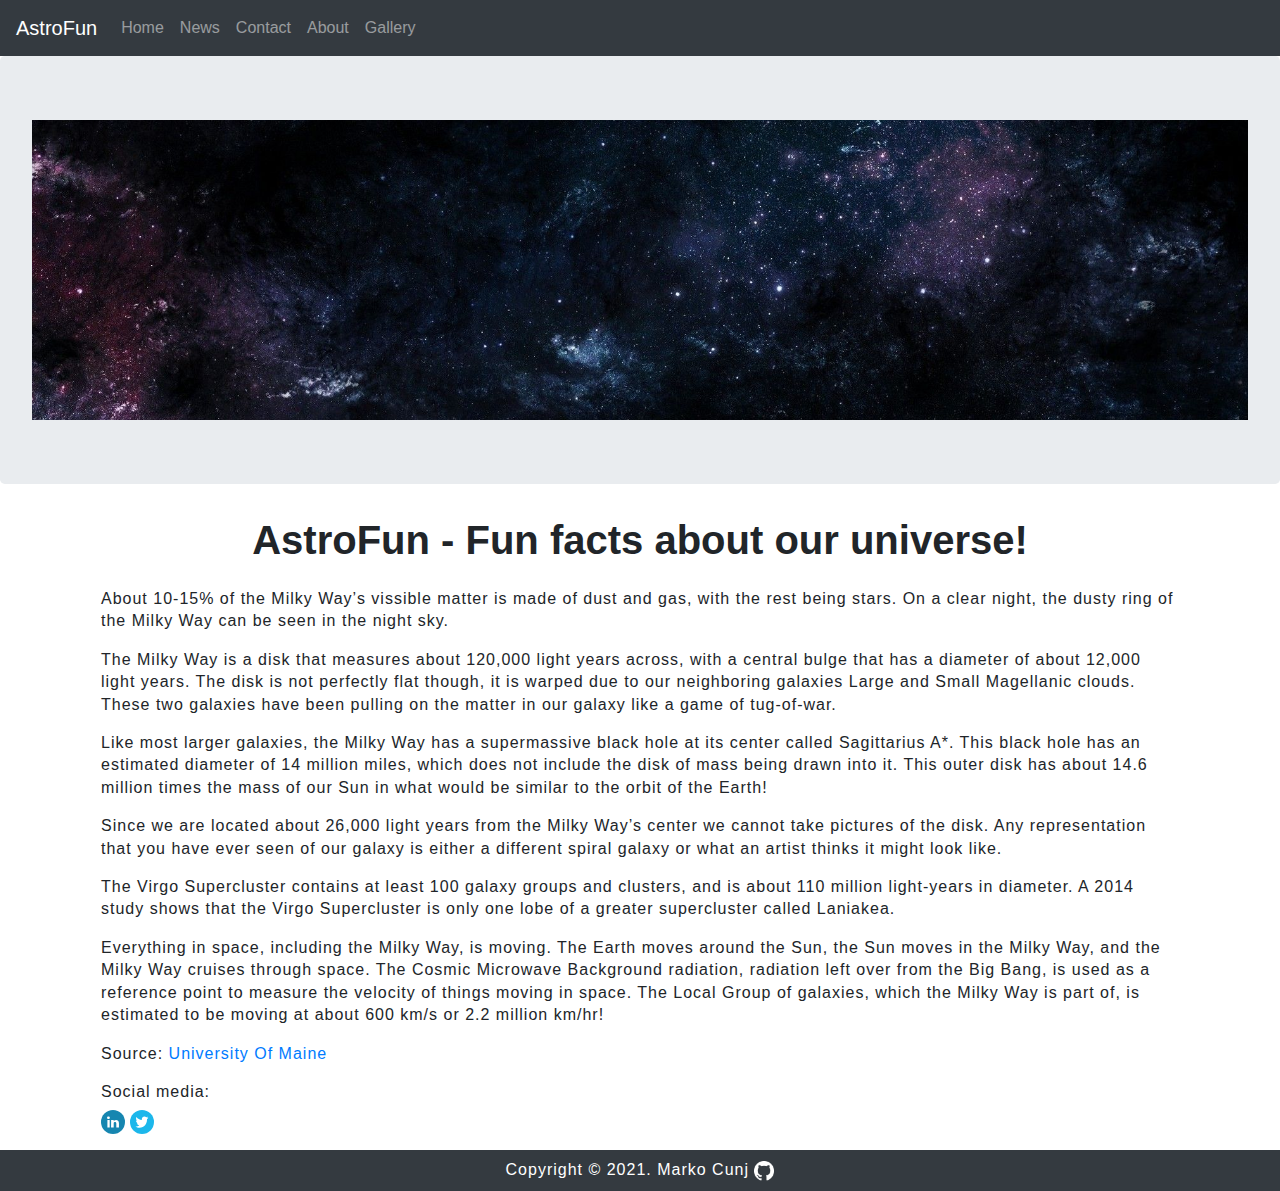
<file: index.html>
<!DOCTYPE html>
<html>
  <head>
    <link
      rel="stylesheet"
      href="https://stackpath.bootstrapcdn.com/bootstrap/4.3.1/css/bootstrap.min.css"
      integrity="sha384-ggOyR0iXCbMQv3Xipma34MD+dH/1fQ784/j6cY/iJTQUOhcWr7x9JvoRxT2MZw1T"
      crossorigin="anonymous"
    />
    <script
      src="https://code.jquery.com/jquery-3.3.1.slim.min.js"
      integrity="sha384-q8i/X+965DzO0rT7abK41JStQIAqVgRVzpbzo5smXKp4YfRvH+8abtTE1Pi6jizo"
      crossorigin="anonymous"
    ></script>
    <script
      src="https://cdnjs.cloudflare.com/ajax/libs/popper.js/1.14.7/umd/popper.min.js"
      integrity="sha384-UO2eT0CpHqdSJQ6hJty5KVphtPhzWj9WO1clHTMGa3JDZwrnQq4sF86dIHNDz0W1"
      crossorigin="anonymous"
    ></script>
    <script
      src="https://stackpath.bootstrapcdn.com/bootstrap/4.3.1/js/bootstrap.min.js"
      integrity="sha384-JjSmVgyd0p3pXB1rRibZUAYoIIy6OrQ6VrjIEaFf/nJGzIxFDsf4x0xIM+B07jRM"
      crossorigin="anonymous"
    ></script>
    <title>AstroFun</title>
    <meta http-equiv="content-type" content="text/html; charset=UTF-8" />
    <link rel="stylesheet" href="style.css" />
    <meta name="author" content="Marko Cunj" />
    <meta
      name="viewport"
      content="width=device-width; initial-scale=1.0; maximum-scale=1.0; user-scalable=0;"
    />
    <link rel="shortcut icon" type="image/x-icon" href="favicon.ico" />
  </head>
  <body>
    <header>
      <nav class="navbar navbar-expand-lg navbar-dark bg-dark">
        <a class="navbar-brand" href="index.html">AstroFun</a>
        <button
          class="navbar-toggler"
          type="button"
          data-toggle="collapse"
          data-target="#navbarSupportedContent"
          aria-controls="navbarSupportedContent"
          aria-expanded="false"
          aria-label="Toggle navigation"
        >
          <span class="navbar-toggler-icon"></span>
        </button>
        <div class="collapse navbar-collapse" id="navbarSupportedContent">
          <ul class="navbar-nav mr-auto">
            <li class="nav-item">
              <a class="nav-link" href="index.html">Home</a>
            </li>
            <li class="nav-item">
              <a class="nav-link" href="news.html">News</a>
            </li>
            <li class="nav-item">
              <a class="nav-link" href="contact.html">Contact</a>
            </li>
            <li class="nav-item">
              <a class="nav-link" href="about.html">About</a>
            </li>
            <li class="nav-item">
              <a class="nav-link" href="gallery.html">Gallery</a>
            </li>
          </ul>
        </div>
      </nav>
      <div class="jumbotron text-center">
        <div class="hero-image"></div>
      </div>
    </header>
    <main>
      <div class="container">
        <h1 class="text-center">
          <strong>AstroFun - Fun facts about our universe!</strong>
        </h1>
        <div class="row">
          <div class="col-md-12">
            <p>
              About 10-15% of the Milky Way’s vissible matter is made of dust
              and gas, with the rest being stars. On a clear night, the dusty
              ring of the Milky Way can be seen in the night sky.
            </p>
            <p>
              The Milky Way is a disk that measures about 120,000 light years
              across, with a central bulge that has a diameter of about 12,000
              light years. The disk is not perfectly flat though, it is warped
              due to our neighboring galaxies Large and Small Magellanic clouds.
              These two galaxies have been pulling on the matter in our galaxy
              like a game of tug-of-war.
            </p>
            <p>
              Like most larger galaxies, the Milky Way has a supermassive black
              hole at its center called Sagittarius A*. This black hole has an
              estimated diameter of 14 million miles, which does not include the
              disk of mass being drawn into it. This outer disk has about 14.6
              million times the mass of our Sun in what would be similar to the
              orbit of the Earth!
            </p>
            <p>
              Since we are located about 26,000 light years from the Milky Way’s
              center we cannot take pictures of the disk. Any representation
              that you have ever seen of our galaxy is either a different spiral
              galaxy or what an artist thinks it might look like.
            </p>
            <p>
              The Virgo Supercluster contains at least 100 galaxy groups and
              clusters, and is about 110 million light-years in diameter. A 2014
              study shows that the Virgo Supercluster is only one lobe of a
              greater supercluster called Laniakea.
            </p>
            <p>
              Everything in space, including the Milky Way, is moving. The Earth
              moves around the Sun, the Sun moves in the Milky Way, and the
              Milky Way cruises through space. The Cosmic Microwave Background
              radiation, radiation left over from the Big Bang, is used as a
              reference point to measure the velocity of things moving in space.
              The Local Group of galaxies, which the Milky Way is part of, is
              estimated to be moving at about 600 km/s or 2.2 million km/hr!
            </p>
            <p>
              Source:
              <a
                href="https://astro.umaine.edu/10-facts-about-the-milky-way/"
                target="_blank"
                >University Of Maine</a
              >
            </p>
            <p>
              Social media:<br />
              <a
                href="https://www.linkedin.com/school/university-of-maine/"
                target="_blank"
                ><img
                  src="img/linkedin.svg"
                  alt="Linkedin"
                  title="Linkedin"
                  style="width:24px; margin-top:0.4em"
              /></a>
              <a href="https://twitter.com/UMaine" target="_blank"
                ><img
                  src="img/twitter.svg"
                  alt="Twitter"
                  title="Twitter"
                  style="width:24px; margin-top:0.4em"
              /></a>
            </p>
          </div>
        </div>
      </div>
    </main>
    <footer>
      <p>
        Copyright &copy; 2021. Marko Cunj
        <a href="https://github.com/markocunj/PHP-projekt"
          ><img src="img/GitHub-Mark-Light-32px.png" title="Github" alt="Github"
        /></a>
      </p>
    </footer>
  </body>
</html>
</file>
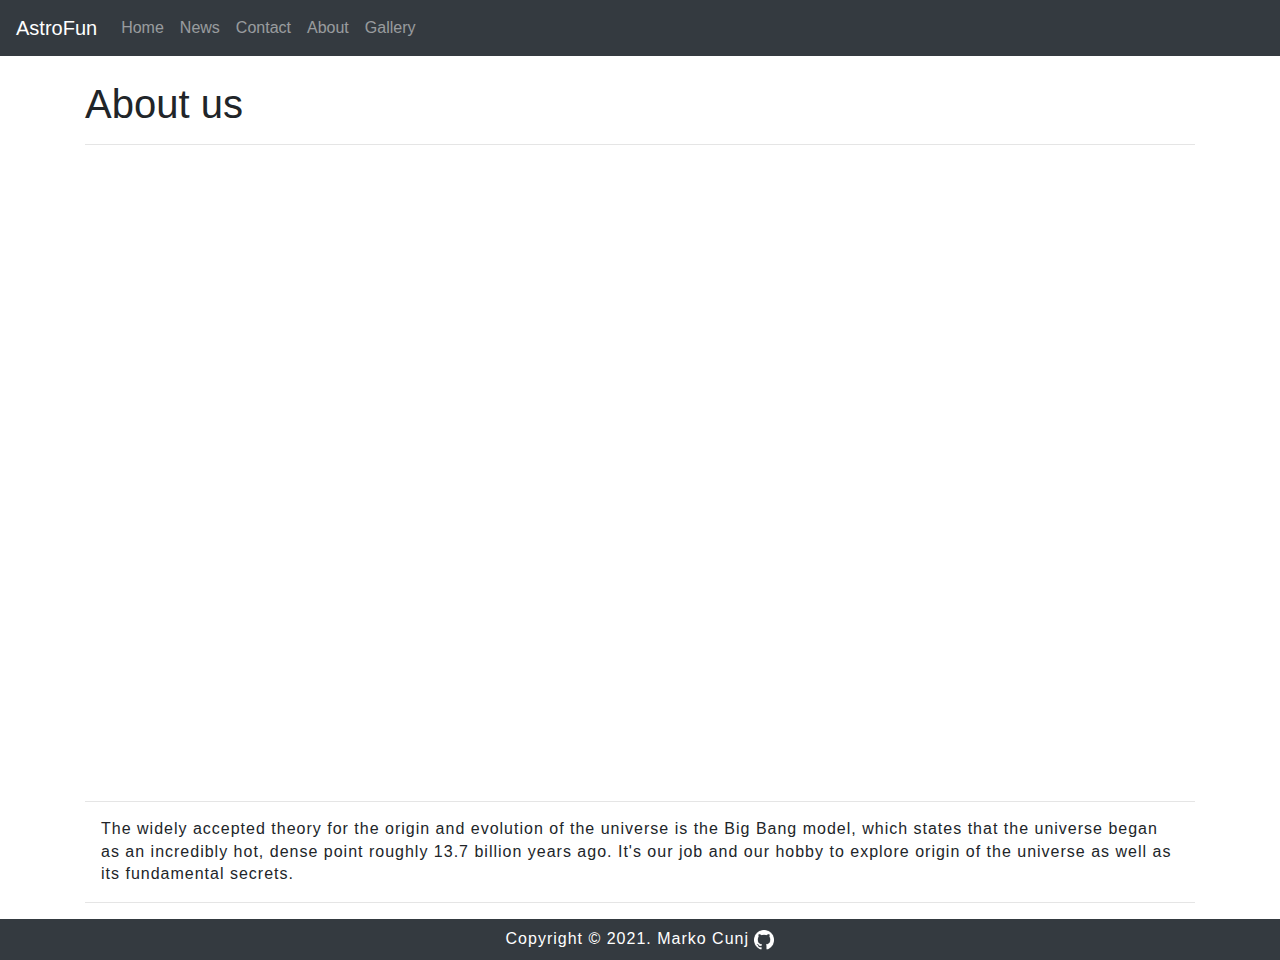
<file: about.html>
<!DOCTYPE html>
<html>
  <head>
    <link
      rel="stylesheet"
      href="https://stackpath.bootstrapcdn.com/bootstrap/4.3.1/css/bootstrap.min.css"
      integrity="sha384-ggOyR0iXCbMQv3Xipma34MD+dH/1fQ784/j6cY/iJTQUOhcWr7x9JvoRxT2MZw1T"
      crossorigin="anonymous"
    />
    <script
      src="https://code.jquery.com/jquery-3.3.1.slim.min.js"
      integrity="sha384-q8i/X+965DzO0rT7abK41JStQIAqVgRVzpbzo5smXKp4YfRvH+8abtTE1Pi6jizo"
      crossorigin="anonymous"
    ></script>
    <script
      src="https://cdnjs.cloudflare.com/ajax/libs/popper.js/1.14.7/umd/popper.min.js"
      integrity="sha384-UO2eT0CpHqdSJQ6hJty5KVphtPhzWj9WO1clHTMGa3JDZwrnQq4sF86dIHNDz0W1"
      crossorigin="anonymous"
    ></script>
    <script
      src="https://stackpath.bootstrapcdn.com/bootstrap/4.3.1/js/bootstrap.min.js"
      integrity="sha384-JjSmVgyd0p3pXB1rRibZUAYoIIy6OrQ6VrjIEaFf/nJGzIxFDsf4x0xIM+B07jRM"
      crossorigin="anonymous"
    ></script>
    <title>AstroFun</title>
    <meta http-equiv="content-type" content="text/html; charset=UTF-8" />
    <link rel="stylesheet" href="style.css" />
    <meta name="author" content="Marko Cunj" />
    <meta
      name="viewport"
      content="width=device-width; initial-scale=1.0; maximum-scale=1.0; user-scalable=0;"
    />
    <link rel="shortcut icon" type="image/x-icon" href="favicon.ico" />
  </head>
  <body>
    <header>
      <nav class="navbar navbar-expand-lg navbar-dark bg-dark">
        <a class="navbar-brand" href="index.html">AstroFun</a>
        <button
          class="navbar-toggler"
          type="button"
          data-toggle="collapse"
          data-target="#navbarSupportedContent"
          aria-controls="navbarSupportedContent"
          aria-expanded="false"
          aria-label="Toggle navigation"
        >
          <span class="navbar-toggler-icon"></span>
        </button>
        <div class="collapse navbar-collapse" id="navbarSupportedContent">
          <ul class="navbar-nav mr-auto">
            <li class="nav-item">
              <a class="nav-link" href="index.html">Home</a>
            </li>
            <li class="nav-item">
              <a class="nav-link" href="news.html">News</a>
            </li>
            <li class="nav-item">
              <a class="nav-link" href="contact.html">Contact</a>
            </li>
            <li class="nav-item">
              <a class="nav-link" href="about.html">About</a>
            </li>
            <li class="nav-item">
              <a class="nav-link" href="gallery.html">Gallery</a>
            </li>
          </ul>
        </div>
      </nav>
    </header>
    <main>
      <div class="container">
        <br />
        <h1>About us</h1>
        <hr />
        <div class="embed-responsive embed-responsive-16by9">
          <iframe
            class="embed-responsive-item"
            src="https://www.youtube.com/embed/HdPzOWlLrbE"
            allowfullscreen
          ></iframe>
        </div>
        <hr />
        <p>
          The widely accepted theory for the origin and evolution of the
          universe is the Big Bang model, which states that the universe began
          as an incredibly hot, dense point roughly 13.7 billion years ago. It's
          our job and our hobby to explore origin of the universe as well as its
          fundamental secrets.
        </p>
        <hr />
      </div>
    </main>
    <footer>
      <p>
        Copyright &copy; 2021. Marko Cunj
        <a href="https://github.com/markocunj/PHP-projekt"
          ><img src="img/GitHub-Mark-Light-32px.png" title="Github" alt="Github"
        /></a>
      </p>
    </footer>
  </body>
</html>
</file>
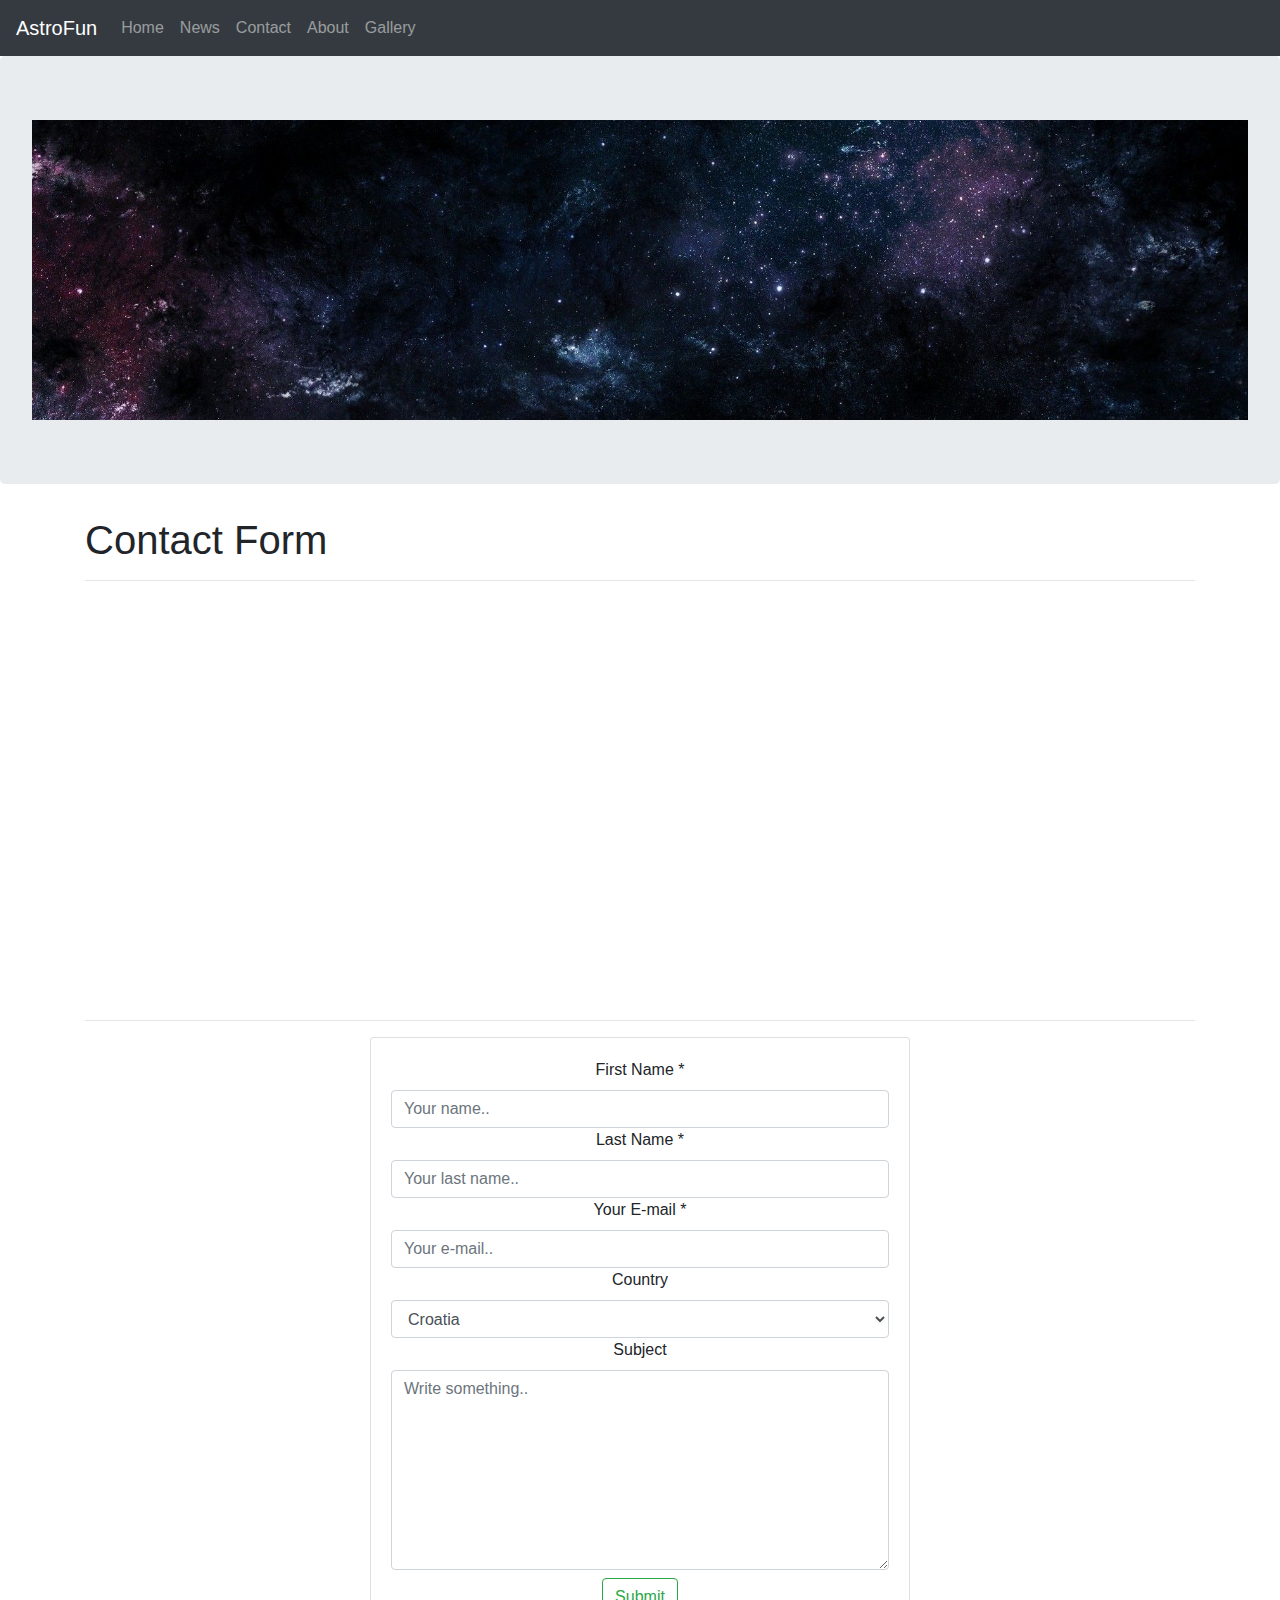
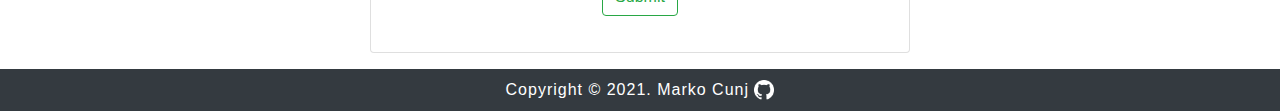
<file: contact.html>
<!DOCTYPE html>
<html>
  <head>
    <link
      rel="stylesheet"
      href="https://stackpath.bootstrapcdn.com/bootstrap/4.3.1/css/bootstrap.min.css"
      integrity="sha384-ggOyR0iXCbMQv3Xipma34MD+dH/1fQ784/j6cY/iJTQUOhcWr7x9JvoRxT2MZw1T"
      crossorigin="anonymous"
    />
    <script
      src="https://code.jquery.com/jquery-3.3.1.slim.min.js"
      integrity="sha384-q8i/X+965DzO0rT7abK41JStQIAqVgRVzpbzo5smXKp4YfRvH+8abtTE1Pi6jizo"
      crossorigin="anonymous"
    ></script>
    <script
      src="https://cdnjs.cloudflare.com/ajax/libs/popper.js/1.14.7/umd/popper.min.js"
      integrity="sha384-UO2eT0CpHqdSJQ6hJty5KVphtPhzWj9WO1clHTMGa3JDZwrnQq4sF86dIHNDz0W1"
      crossorigin="anonymous"
    ></script>
    <script
      src="https://stackpath.bootstrapcdn.com/bootstrap/4.3.1/js/bootstrap.min.js"
      integrity="sha384-JjSmVgyd0p3pXB1rRibZUAYoIIy6OrQ6VrjIEaFf/nJGzIxFDsf4x0xIM+B07jRM"
      crossorigin="anonymous"
    ></script>
    <title>AstroFun</title>
    <meta http-equiv="content-type" content="text/html; charset=UTF-8" />
    <link rel="stylesheet" href="style.css" />
    <meta name="author" content="Marko Cunj" />
    <meta
      name="viewport"
      content="width=device-width; initial-scale=1.0; maximum-scale=1.0; user-scalable=0;"
    />
    <link rel="shortcut icon" type="image/x-icon" href="favicon.ico" />
  </head>
  <body>
    <header>
      <nav class="navbar navbar-expand-lg navbar-dark bg-dark">
        <a class="navbar-brand" href="index.html">AstroFun</a>
        <button
          class="navbar-toggler"
          type="button"
          data-toggle="collapse"
          data-target="#navbarSupportedContent"
          aria-controls="navbarSupportedContent"
          aria-expanded="false"
          aria-label="Toggle navigation"
        >
          <span class="navbar-toggler-icon"></span>
        </button>
        <div class="collapse navbar-collapse" id="navbarSupportedContent">
          <ul class="navbar-nav mr-auto">
            <li class="nav-item">
              <a class="nav-link" href="index.html">Home</a>
            </li>
            <li class="nav-item">
              <a class="nav-link" href="news.html">News</a>
            </li>
            <li class="nav-item">
              <a class="nav-link" href="contact.html">Contact</a>
            </li>
            <li class="nav-item">
              <a class="nav-link" href="#">About</a>
            </li>
            <li class="nav-item">
              <a class="nav-link" href="#">Gallery</a>
            </li>
          </ul>
        </div>
      </nav>
      <div class="jumbotron text-center">
        <div class="hero-image"></div>
      </div>
    </header>
    <main>
      <div class="container">
        <h1>Contact Form</h1>
        <hr />
        <div id="contact">
          <iframe
            src="https://www.google.com/maps/embed/v1/place?q=place_id:ChIJOcwCyZLWZUcRisL7KJYkRTo&key=AIzaSyBr493WZ0Pm9liYQNwd-ytvo2gVmO5Grgc"
            width="100%"
            height="400"
            frameborder="0"
            style="border:0"
            allowfullscreen
          ></iframe>
          <hr />
          <div class="row justify-content-center text-center">
            <div class="col-md-6">
              <div class="card mb-3">
                <div class="card-body">
                  <form
                    action="http://work2.eburza.hr/pwa/responzive-page/send-contact.php"
                    id="contact_form"
                    name="contact_form"
                    method="POST"
                    class="form-group"
                  >
                    <label for="fname">First Name *</label>
                    <input
                      type="text"
                      id="fname"
                      name="firstname"
                      placeholder="Your name.."
                      class="form-control"
                      required
                    />

                    <label for="lname">Last Name *</label>
                    <input
                      type="text"
                      id="lname"
                      name="lastname"
                      placeholder="Your last name.."
                      class="form-control"
                      required
                    />

                    <label for="lname">Your E-mail *</label>
                    <input
                      type="email"
                      id="email"
                      name="email"
                      placeholder="Your e-mail.."
                      class="form-control"
                      required
                    />

                    <label for="country">Country</label>
                    <select class="form-control" id="country" name="country">
                      <option value="">Please select</option>
                      <option value="BE">Belgium</option>
                      <option value="HR" selected>Croatia</option>
                      <option value="LU">Luxembourg</option>
                      <option value="HU">Hungary</option>
                    </select>

                    <label for="subject">Subject</label>
                    <textarea
                      id="subject"
                      name="subject"
                      placeholder="Write something.."
                      style="height:200px"
                      class="form-control"
                    ></textarea>

                    <input
                      type="submit"
                      class="btn btn-outline-success mt-2"
                      value="Submit"
                    />
                  </form>
                </div>
              </div>
            </div>
          </div>
        </div>
      </div>
    </main>
    <footer>
      <p>
        Copyright &copy; 2021. Marko Cunj
        <a href="https://github.com/markocunj/PHP-projekt"
          ><img src="img/GitHub-Mark-Light-32px.png" title="Github" alt="Github"
        /></a>
      </p>
    </footer>
  </body>
</html>
</file>
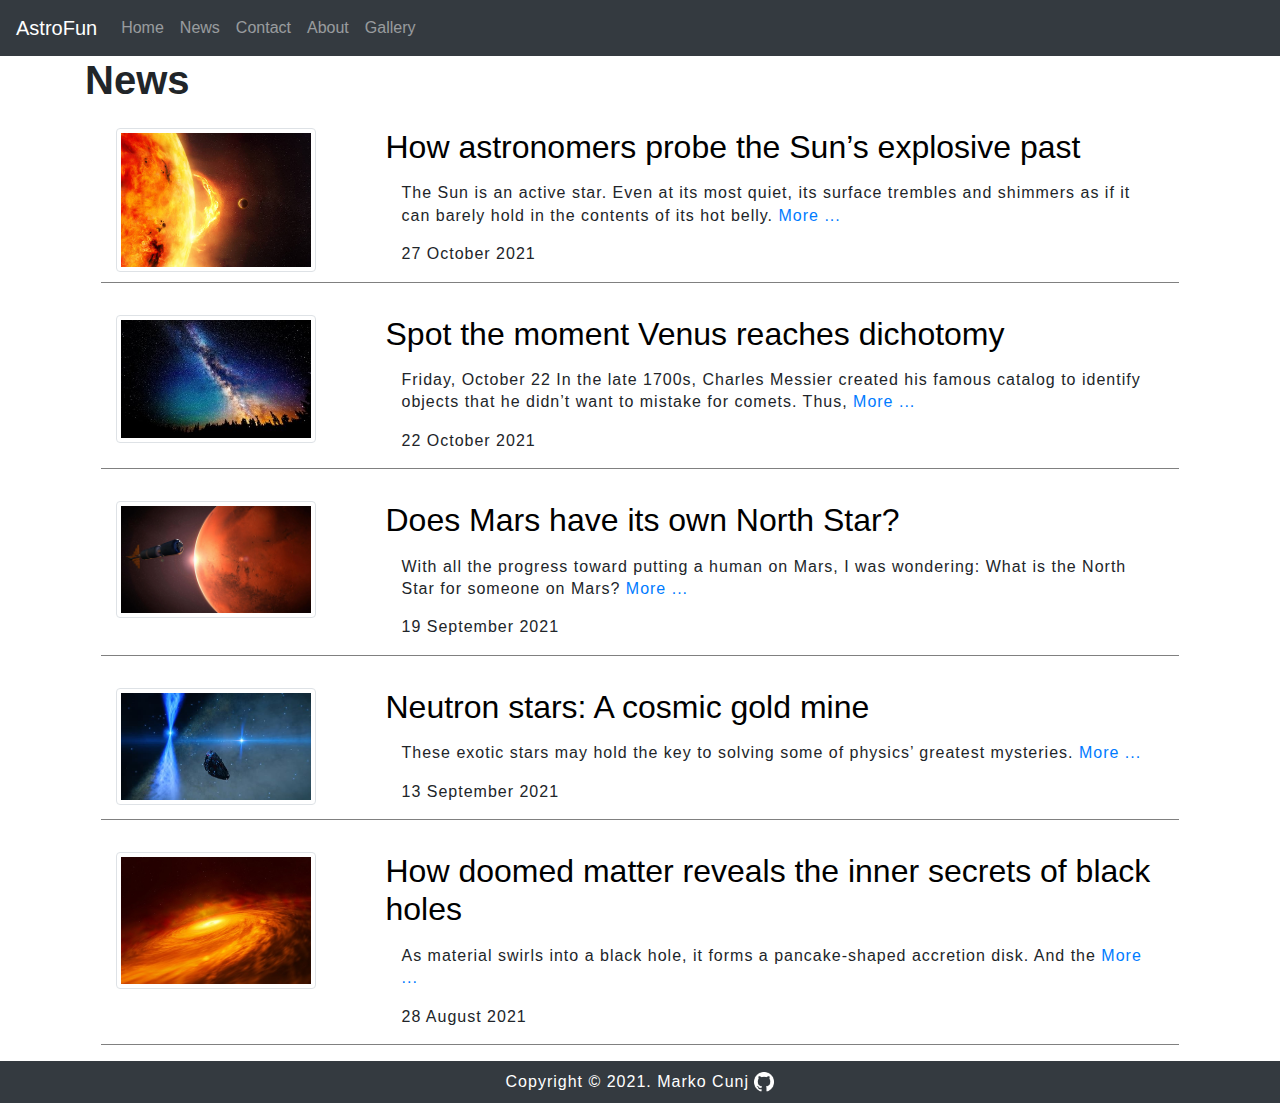
<file: news.html>
<!DOCTYPE html>
<html>
  <head>
    <link
      rel="stylesheet"
      href="https://stackpath.bootstrapcdn.com/bootstrap/4.3.1/css/bootstrap.min.css"
      integrity="sha384-ggOyR0iXCbMQv3Xipma34MD+dH/1fQ784/j6cY/iJTQUOhcWr7x9JvoRxT2MZw1T"
      crossorigin="anonymous"
    />
    <script
      src="https://code.jquery.com/jquery-3.3.1.slim.min.js"
      integrity="sha384-q8i/X+965DzO0rT7abK41JStQIAqVgRVzpbzo5smXKp4YfRvH+8abtTE1Pi6jizo"
      crossorigin="anonymous"
    ></script>
    <script
      src="https://cdnjs.cloudflare.com/ajax/libs/popper.js/1.14.7/umd/popper.min.js"
      integrity="sha384-UO2eT0CpHqdSJQ6hJty5KVphtPhzWj9WO1clHTMGa3JDZwrnQq4sF86dIHNDz0W1"
      crossorigin="anonymous"
    ></script>
    <script
      src="https://stackpath.bootstrapcdn.com/bootstrap/4.3.1/js/bootstrap.min.js"
      integrity="sha384-JjSmVgyd0p3pXB1rRibZUAYoIIy6OrQ6VrjIEaFf/nJGzIxFDsf4x0xIM+B07jRM"
      crossorigin="anonymous"
    ></script>
    <title>AstroFun</title>
    <meta http-equiv="content-type" content="text/html; charset=UTF-8" />
    <link rel="stylesheet" href="style.css" />
    <meta name="author" content="Marko Cunj" />
    <meta
      name="viewport"
      content="width=device-width; initial-scale=1.0; maximum-scale=1.0; user-scalable=0;"
    />
    <link rel="shortcut icon" type="image/x-icon" href="favicon.ico" />
  </head>
  <body>
    <header>
      <nav class="navbar navbar-expand-lg navbar-dark bg-dark">
        <a class="navbar-brand" href="#">AstroFun</a>
        <button
          class="navbar-toggler"
          type="button"
          data-toggle="collapse"
          data-target="#navbarSupportedContent"
          aria-controls="navbarSupportedContent"
          aria-expanded="false"
          aria-label="Toggle navigation"
        >
          <span class="navbar-toggler-icon"></span>
        </button>
        <div class="collapse navbar-collapse" id="navbarSupportedContent">
          <ul class="navbar-nav mr-auto">
            <li class="nav-item">
              <a class="nav-link" href="index.html"
                >Home <span class="sr-only">(current)</span></a
              >
            </li>
            <li class="nav-item">
              <a class="nav-link" href="news.html">News</a>
            </li>
            <li class="nav-item">
              <a class="nav-link" href="contact.html">Contact</a>
            </li>
            <li class="nav-item">
              <a class="nav-link" href="about.html">About</a>
            </li>
            <li class="nav-item">
              <a class="nav-link" href="gallery.html">Gallery</a>
            </li>
          </ul>
        </div>
      </nav>
    </header>
    <main>
      <div class="container">
        <h1><strong>News</strong></h1>
        <div class="container p-3">
          <div class="container" style="border-bottom: 1px solid gray;">
            <div class="row">
              <div class="col-md-3">
                <a href="news-1.html"
                  ><img
                    src="news/news-img-sun.jpg"
                    style="max-width: 200px; max-height: 200px;"
                    class="img-fluid img-thumbnail"
                    alt="US growth faster than expected"
                    title="US growth faster than expected"
                /></a>
              </div>
              <div class="col-md-9">
                <h2>
                  <a href="news-1.html" style="color: black"
                    >How astronomers probe the Sun’s explosive past</a
                  >
                </h2>
                <p>
                  The Sun is an active star. Even at its most quiet, its surface
                  trembles and shimmers as if it can barely hold in the contents
                  of its hot belly. <a href="news-1.html">More ...</a>
                </p>
                <p><time datetime="2021-10-27">27 October 2021</time></p>
              </div>
            </div>
          </div>
        </div>
        <div class="container p-3">
          <div class="container" style="border-bottom: 1px solid gray;">
            <div class="row">
              <div class="col-md-3">
                <a href="news-2.html"
                  ><img
                    src="news/news-img-2.jpg"
                    style="max-width: 200px; max-height: 200px;"
                    class="img-fluid img-thumbnail"
                    alt="US growth faster than expected"
                    title="US growth faster than expected"
                /></a>
              </div>
              <div class="col-md-9">
                <h2>
                  <a href="news-2.html" style="color: black"
                    >Spot the moment Venus reaches dichotomy</a
                  >
                </h2>
                <p>
                  Friday, October 22 In the late 1700s, Charles Messier created
                  his famous catalog to identify objects that he didn’t want to
                  mistake for comets. Thus, <a href="news-2.html">More ...</a>
                </p>
                <p><time datetime="2021-10-22">22 October 2021</time></p>
              </div>
            </div>
          </div>
        </div>
        <div class="container p-3">
          <div class="container" style="border-bottom: 1px solid gray;">
            <div class="row">
              <div class="col-md-3">
                <a href="news-3.html"
                  ><img
                    src="news/news-img-3.jpg"
                    style="max-width: 200px; max-height: 200px;"
                    class="img-fluid img-thumbnail"
                    alt="US growth faster than expected"
                    title="US growth faster than expected"
                /></a>
              </div>
              <div class="col-md-9">
                <h2>
                  <a href="news-3.html" style="color: black"
                    >Does Mars have its own North Star?</a
                  >
                </h2>
                <p>
                  With all the progress toward putting a human on Mars, I was
                  wondering: What is the North Star for someone on Mars?
                  <a href="news-3.html">More ...</a>
                </p>
                <p><time datetime="2021-9-19">19 September 2021</time></p>
              </div>
            </div>
          </div>
        </div>
        <div class="container p-3">
          <div class="container" style="border-bottom: 1px solid gray;">
            <div class="row">
              <div class="col-md-3">
                <a href="news-4.html"
                  ><img
                    src="news/news-img-4.jpg"
                    style="max-width: 200px; max-height: 200px;"
                    class="img-fluid img-thumbnail"
                    alt="US growth faster than expected"
                    title="US growth faster than expected"
                /></a>
              </div>
              <div class="col-md-9">
                <h2>
                  <a href="news-4.html" style="color: black"
                    >Neutron stars: A cosmic gold mine</a
                  >
                </h2>
                <p>
                  These exotic stars may hold the key to solving some of
                  physics’ greatest mysteries.
                  <a href="news-4.html">More ...</a>
                </p>
                <p><time datetime="2021-9-13">13 September 2021</time></p>
              </div>
            </div>
          </div>
        </div>
        <div class="container p-3">
          <div class="container" style="border-bottom: 1px solid gray;">
            <div class="row">
              <div class="col-md-3">
                <a href="news-5.html"
                  ><img
                    src="news/news-img-5.jpg"
                    style="max-width: 200px; max-height: 200px;"
                    class="img-fluid img-thumbnail"
                    alt="US growth faster than expected"
                    title="US growth faster than expected"
                /></a>
              </div>
              <div class="col-md-9">
                <h2>
                  <a href="news-5.html" style="color: black"
                    >How doomed matter reveals the inner secrets of black
                    holes</a
                  >
                </h2>
                <p>
                  As material swirls into a black hole, it forms a
                  pancake-shaped accretion disk. And the
                  <a href="news-5.html">More ...</a>
                </p>
                <p><time datetime="2021-8-28">28 August 2021</time></p>
              </div>
            </div>
          </div>
        </div>
      </div>
    </main>
    <footer>
      <p>
        Copyright &copy; 2021. Marko Cunj
        <a href="https://github.com/markocunj/PHP-projekt"
          ><img src="img/GitHub-Mark-Light-32px.png" title="Github" alt="Github"
        /></a>
      </p>
    </footer>
  </body>
</html>
</file>
<file: style.css>
.hero-image {
  background-image: url("img/banner.jpg");
  background-position: center;
  background-repeat: no-repeat;
  background-size: cover;
  position: relative;
  height: 300px;
}
img {
  width: 100%;
}

footer {
  background-color: rgb(52, 58, 64);
  padding: 0.1em;
  clear: both;
}
footer p {
  color: white;
  text-align: center;
  margin: 0.5em;
}
footer img {
  width: 20px;
}
@media screen and (max-width: 900px) {
  figure {
    width: 90%;
    margin: 1em;
  }
}
p {
  margin: 1em;
  line-height: 1.4em;
  letter-spacing: 1px;
}
.news h2 {
  margin: 0.5em 0.7em;
  font-size: 1.5em;
  color: #27318b;
}
.news time {
  font-size: 90%;
  font-style: italic;
}
.description {
  font-weight: bold;
  margin: 0.8em 1em 1.5em 1em;
}
.news img {
  width: 12%;
  float: left;
  padding: 0.5em;
  margin: 0 1em 0.5em 0.5em;
}
#news_gallery figure {
  padding: 0.5em;
  margin: 0 1em 0.5em 1em;
  float: left;
  width: 10%;
  border: 1px solid black;
}
#news_gallery figcaption {
  font-size: 90%;
  text-align: center;
}
.figureNews {
  padding: 0.5em;
  margin: 0 1em 0.5em 1em;
  float: left;
  width: 35%;
  border: 1px solid black;
}
.figcaptionNews {
  font-size: 90%;
}
img {
  width: 100%;
}

@media screen and (max-width: 900px) {
  .figureNews {
    width: 90%;
    margin: 1em;
  }
  .news img {
    width: 95%;
    padding: 0.5em;
    margin: 0 1em 0.5em 0.5em;
  }
  .news time {
    margin: 0 0 0 1em;
  }
  #news_gallery figure {
    padding: 0.5em;
    margin: 0 1em 0.5em 1em;
    float: left;
    width: 90%;
    border: 1px solid black;
  }
  #news_gallery figcaption {
    font-size: 90%;
    text-align: center;
  }
}
</file>
